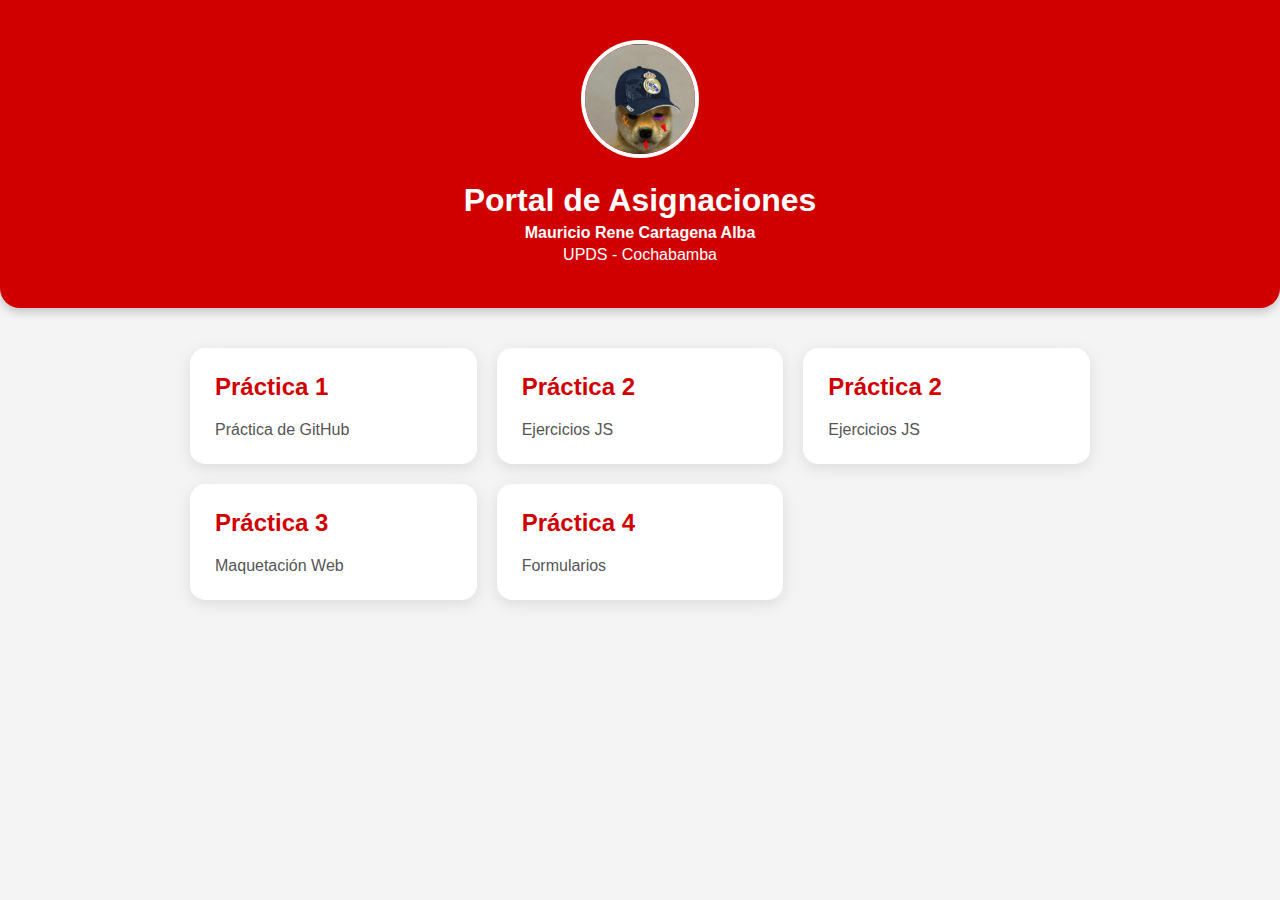
<file: index.html>
<!DOCTYPE html>
<html lang="es">
<head>
    <meta charset="UTF-8">
    <meta name="viewport" content="width=device-width, initial-scale=1.0">
    <title>Portal de Asignaciones - Mauricio Rena Cartagena Alba</title>
    <link rel="stylesheet" href="estilos.css">
</head>
<body>

    <header class="header">
        <div class="perfil">
            <img src="imagenes/perrito.png" alt="Foto de Perfil">
        </div>

        <h1>Portal de Asignaciones</h1>
        <p class="nombre"><strong>Mauricio Rene Cartagena Alba</strong></p>
        <p>UPDS - Cochabamba</p>
    </header>

    <div class="menu">

        <a href="practica1/actividad1Tec.pdf" class="card" target="_blank">
            <h2>Práctica 1</h2>
            <p>Práctica de GitHub</p>
        </a>

        <a href="practica2/practica2.html" class="card" target="_blank">
            <h2>Práctica 2</h2>
            <p>Ejercicios JS</p>
        </a>
 <a href="practica.json/heroes.html" class="card" target="_blank">
            <h2>Práctica 2</h2>
            <p>Ejercicios JS</p>
        </a>
        <a href="practica3_json/index.html" class="card" target="_blank">
            <h2>Práctica 3</h2>
            <p>Maquetación Web</p>
        </a>

        <a href="https://github.com/mauriciocartagena002" class="card" target="_blank">
            <h2>Práctica 4</h2>
            <p>Formularios</p>
        </a>

    </div>

</body>
</html>
</file>
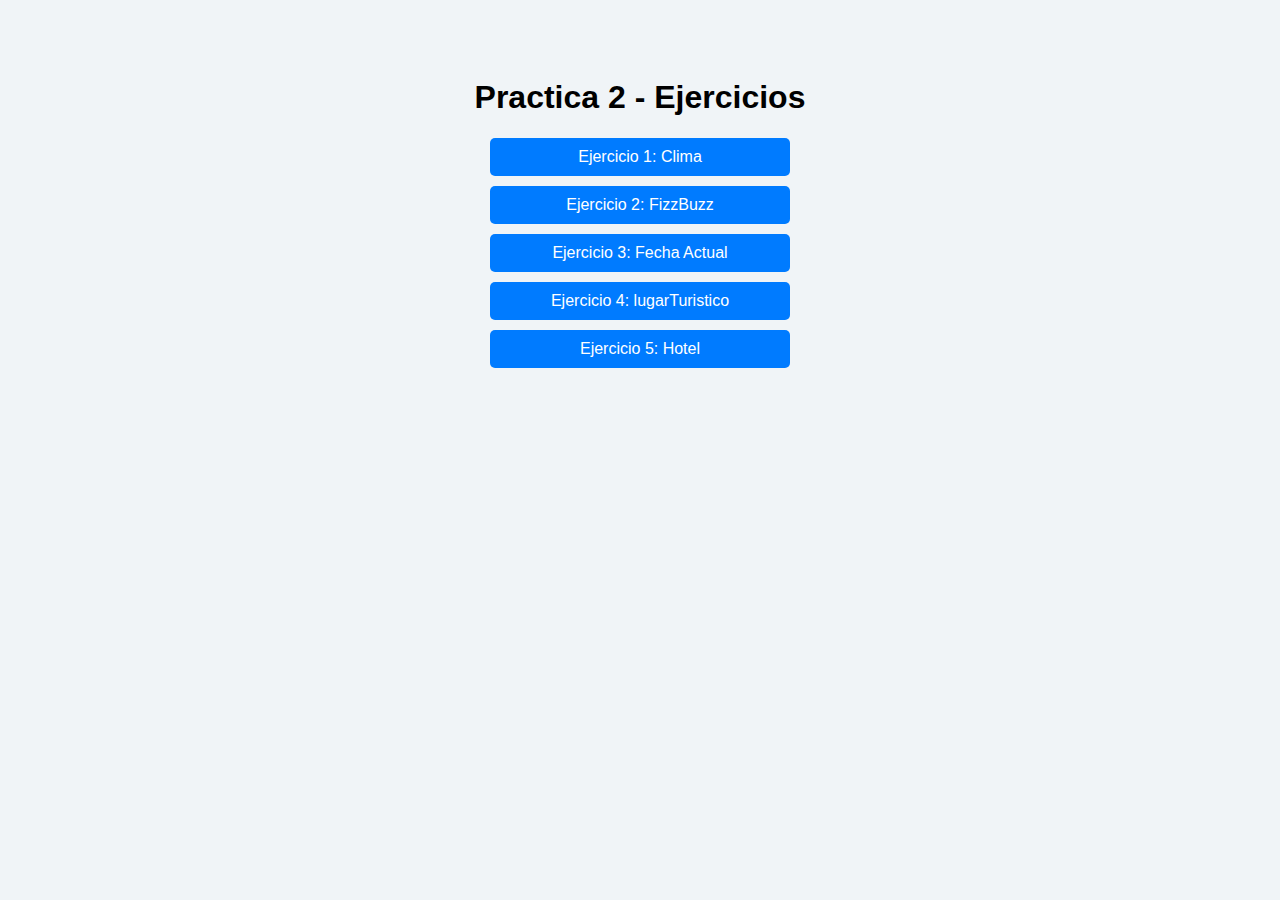
<file: practica2/practica2.html>
<!DOCTYPE html>
<html lang="es">
<head>
    <meta charset="UTF-8">
    <title>Practica 2 - Ejercicios</title>
    <style>
        body {
            font-family: Arial, sans-serif;
            background-color: #f0f4f7;
            text-align: center;
            padding: 50px;
        }
        button {
            display: block;
            width: 300px;
            margin: 10px auto;
            padding: 10px;
            font-size: 16px;
            cursor: pointer;
            border-radius: 5px;
            border: none;
            background-color: #007bff;
            color: white;
            transition: background-color 0.3s;
        }
        button:hover {
            background-color: #0056b3;
        }
        #resultado {
            margin-top: 30px;
            font-size: 18px;
            white-space: pre-wrap;
        }
    </style>
</head>
<body>

    <h1>Practica 2 - Ejercicios</h1>

    <button onclick="ejercicioClima()">Ejercicio 1: Clima</button>
    <button onclick="ejercicioFizzBuzz()">Ejercicio 2: FizzBuzz</button>
    <button onclick="ejercicioFecha()">Ejercicio 3: Fecha Actual</button>
    <button onclick="ejercicioLugarTuristico()">Ejercicio 4: lugarTuristico</button>
    <button onclick="ejercicioHotel()">Ejercicio 5: Hotel</button>

    <div id="resultado"></div>

    <script>
        // ==========================
        // Ejercicio 1: Clima
        // ==========================
        function ejercicioClima() {
            let temp = parseInt(prompt("Ingrese la temperatura en °C:"));
            let resultado = '';
            if (temp >= -10 && temp <= 15) {
                resultado = "Frío";
            } else if (temp >= 16 && temp <= 25) {
                resultado = "Templado";
            } else if (temp >= 26 && temp <= 40) {
                resultado = "Calor";
            } else {
                resultado = "Temperatura fuera de rango";
            }
            document.getElementById('resultado').textContent = `Clima: ${resultado}`;
        }

        // ==========================
        // Ejercicio 2: FizzBuzz
        // ==========================
        function ejercicioFizzBuzz() {
            let resultado = '';
            for (let i = 1; i <= 100; i++) {
                if (i % 3 === 0 && i % 5 === 0) {
                    resultado += 'FizzBuzz\n';
                } else if (i % 3 === 0) {
                    resultado += 'Fizz\n';
                } else if (i % 5 === 0) {
                    resultado += 'Buzz\n';
                }
            }
            document.getElementById('resultado').textContent = resultado;
        }

        // ==========================
        // Ejercicio 3: Fecha Actual
        // ==========================
        function ejercicioFecha() {
            const fecha = new Date();
            const dias = ["Domingo","Lunes","Martes","Miércoles","Jueves","Viernes","Sábado"];
            const meses = ["Enero","Febrero","Marzo","Abril","Mayo","Junio","Julio","Agosto","Septiembre","Octubre","Noviembre","Diciembre"];
            let diaSemana = dias[fecha.getDay()];
            let dia = fecha.getDate();
            let mes = meses[fecha.getMonth()];
            let año = fecha.getFullYear();
            let fechaCompleta = `${diaSemana}, ${dia} de ${mes} del ${año}`;
            document.getElementById('resultado').textContent = `Fecha actual: ${fechaCompleta}`;
        }

        // ==========================
        // Ejercicio 4: lugarTuristico
        // ==========================
        const lugarTuristico = {
            nombre: "Parque Nacional Amboró",
            ciudad: "Santa Cruz",
            precioEntrada: 50,
            horario: "08:00 - 18:00",
            calificaciones: [5, 4, 4, 5, 3],
            promedioCalificaciones: function() {
                let suma = 0;
                for (let i = 0; i < this.calificaciones.length; i++) {
                    suma += this.calificaciones[i];
                }
                return suma / this.calificaciones.length;
            },
            aplicarDescuento: function(porcentaje) {
                let descuento = this.precioEntrada * (porcentaje/100);
                this.precioEntrada -= descuento;
            }
        };

        function ejercicioLugarTuristico() {
            let promedio = lugarTuristico.promedioCalificaciones();
            lugarTuristico.aplicarDescuento(20);
            let resultado = `Lugar: ${lugarTuristico.nombre}\nCiudad: ${lugarTuristico.ciudad}\nPrecio con 20% de descuento: ${lugarTuristico.precioEntrada}\nPromedio de calificaciones: ${promedio.toFixed(2)}`;
            document.getElementById('resultado').textContent = resultado;
        }

        // ==========================
        // Ejercicio 5: Hotel
        // ==========================
        class Hotel {
            constructor(nombre, ciudad, habitacionesDisponibles) {
                this.nombre = nombre;
                this.ciudad = ciudad;
                this.habitacionesDisponibles = habitacionesDisponibles;
            }
            reservar(cantidad) {
                if(cantidad <= this.habitacionesDisponibles){
                    this.habitacionesDisponibles -= cantidad;
                    return `Reserva exitosa. Habitaciones restantes: ${this.habitacionesDisponibles}`;
                } else {
                    return "No hay suficientes habitaciones disponibles.";
                }
            }
            liberar(cantidad) {
                this.habitacionesDisponibles += cantidad;
                return `Habitaciones liberadas. Total disponibles: ${this.habitacionesDisponibles}`;
            }
            info() {
                return `Hotel: ${this.nombre}, Ciudad: ${this.ciudad}, Habitaciones disponibles: ${this.habitacionesDisponibles}`;
            }
        }

        const hotel1 = new Hotel("Hotel Paraíso", "Santa Cruz", 10);

        function ejercicioHotel() {
            let infoInicial = hotel1.info();
            let reservar = hotel1.reservar(4);
            let liberar = hotel1.liberar(2);
            let infoFinal = hotel1.info();
            let resultado = `${infoInicial}\n${reservar}\n${liberar}\n${infoFinal}`;
            document.getElementById('resultado').textContent = resultado;
        }

    </script>
</body>
</html>
</file>
<file: estilos.css>
/* ------ ESTILOS GENERALES ------ */
body {
    margin: 0;
    padding: 0;
    font-family: "Segoe UI", sans-serif;
    background: #f4f4f4;
    color: #333;
}

/* ------ HEADER ------ */
.header {
    background: #d10000; /* ROJO ELEGANTE */
    color: white;
    text-align: center;
    padding: 40px 20px;
    border-bottom-left-radius: 20px;
    border-bottom-right-radius: 20px;
    box-shadow: 0 4px 10px rgba(0,0,0,0.2);
}

.header .perfil img {
    width: 110px;
    height: 110px;
    border-radius: 50%;
    border: 4px solid white;
    margin-bottom: 10px;
}

.header h1 {
    margin: 10px 0 5px;
    font-size: 2rem;
}

.header p {
    margin: 4px 0;
}

/* ------ MENÚ TARJETAS ------ */
.menu {
    margin: 40px auto;
    max-width: 900px;
    display: grid;
    grid-template-columns: repeat(auto-fit, minmax(220px, 1fr));
    gap: 20px;
    padding: 0 20px;
}

.card {
    background: white;
    padding: 25px;
    border-radius: 15px;
    text-decoration: none;
    color: #333;
    box-shadow: 0 4px 15px rgba(0,0,0,0.1);
    transition: transform .25s, box-shadow .25s;
}

.card:hover {
    transform: translateY(-5px);
    box-shadow: 0 8px 20px rgba(0,0,0,0.18);
}

.card h2 {
    margin-top: 0;
    color: #d10000;
}

.card p {
    margin-bottom: 0;
    color: #555;
}
</file>
